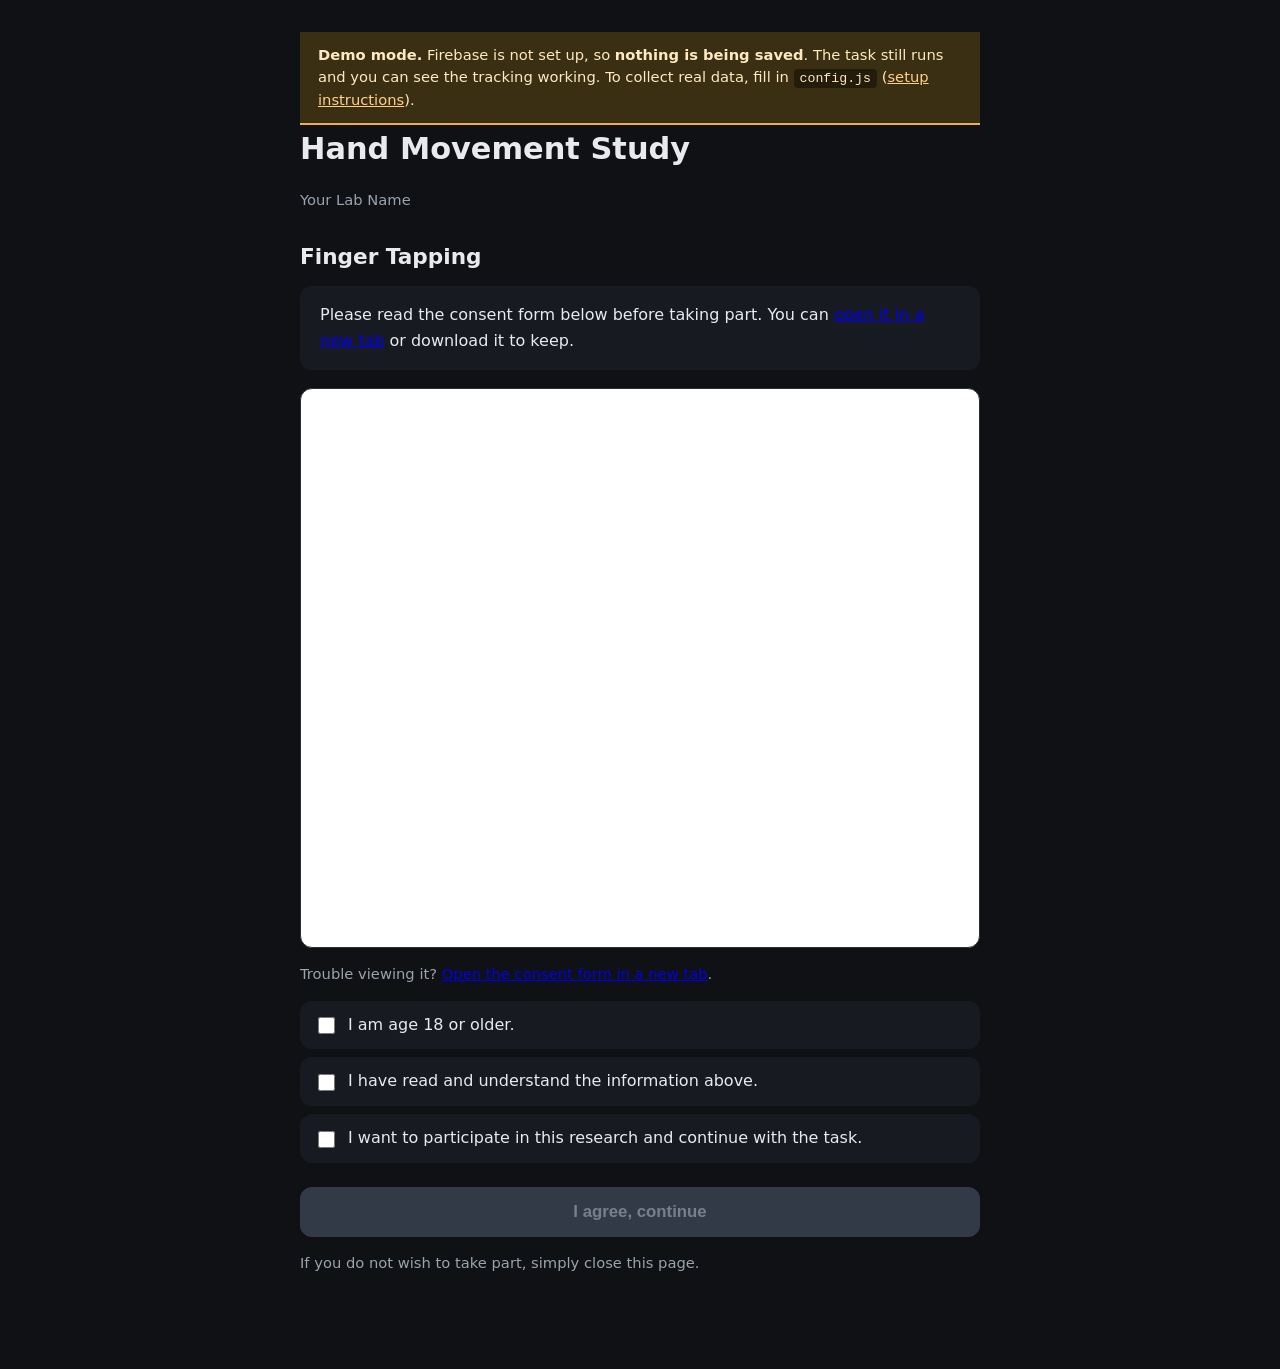
<file: index.html>
<!doctype html>
<html lang="en">
<head>
<meta charset="utf-8">
<meta name="viewport" content="width=device-width, initial-scale=1">
<title>Experiment</title>
<link rel="icon" href="data:image/svg+xml,%3Csvg xmlns=%27http://www.w3.org/2000/svg%27 viewBox=%270 0 100 100%27%3E%3Ctext y=%27.9em%27 font-size=%2790%27%3E%E2%9C%8B%3C/text%3E%3C/svg%3E">
<link rel="stylesheet" href="css/style.css">
</head>
<body>

<!-- The camera view. It lives here once and gets moved into whichever screen
     needs it, so the webcam is never restarted mid-study. -->
<div id="stage" hidden>
  <!-- Everything inside .mirror is flipped left-to-right so the participant
       sees themselves as they would in a mirror. Text is deliberately kept
       OUTSIDE this div, otherwise it would appear backwards. -->
  <div class="mirror">
    <canvas id="overlay"></canvas>
  </div>
  <div id="live-readout" class="readout"></div>
  <div id="trial-timer" class="timer"></div>
  <div id="countdown" class="countdown"></div>
</div>

<main>

  <!-- Shown only when config.js has no Firebase settings, so it is obvious that
       the task is running but nothing is being recorded. -->
  <div id="demo-banner" class="banner" hidden>
    <strong>Demo mode.</strong> Firebase is not set up, so <strong>nothing is being
    saved</strong>. The task still runs and you can see the tracking working. To
    collect real data, fill in <code>config.js</code>
    (<a href="docs/SETUP.md">setup instructions</a>).
  </div>

  <!-- Shown when MediaPipe could not get a GPU context and fell back to the
       CPU. Not an error: the task works, just at a lower frame rate. -->
  <div id="cpu-banner" class="banner subtle-banner" hidden>
    Your computer could not use its graphics card for tracking, so this is
    running on the CPU. It still works, but it may feel a little slower.
  </div>

  <!-- 1. Consent ------------------------------------------------------- -->
  <section id="screen-consent" class="screen visible">
    <h1 id="study-title">Study</h1>
    <p class="subtle" id="study-lab"></p>
    <h2 id="experiment-title"></h2>

    <div id="consent-intro" class="prose"></div>

    <!-- The consent document. The link below always works, even where the
         browser refuses to display a PDF inline (common on phones). -->
    <div id="consent-doc-wrap">
      <iframe id="consent-doc" title="Consent form"></iframe>
    </div>
    <p class="subtle">
      Trouble viewing it?
      <a id="consent-download" href="#" target="_blank" rel="noopener">
        Open the consent form in a new tab</a>.
    </p>

    <div id="consent-affirmations"></div>

    <button id="btn-consent" class="primary" disabled>
      I agree, continue
    </button>
    <p class="subtle">If you do not wish to take part, simply close this page.</p>
  </section>

  <!-- 2. Demographics --------------------------------------------------- -->
  <section id="screen-demographics" class="screen">
    <h2>A few questions before we start</h2>
    <p class="subtle">Questions marked <span class="req">*</span> are required.
       The rest are optional.</p>

    <div id="demographics-form"></div>

    <button id="btn-demographics" class="primary">Continue</button>
  </section>

  <!-- 3. Loading -------------------------------------------------------- -->
  <section id="screen-loading" class="screen">
    <div class="spinner"></div>
    <p id="loading-text">Loading…</p>
  </section>

  <!-- 4 -------------------------------------------------------------- -->
  <section id="screen-position" class="screen">
    <h2>Let's check your camera</h2>
    <p>Hold your hand up in front of the camera. When we can see it clearly,
       the button below will turn on.</p>
    <div id="position-stage-slot"></div>
    <p id="position-status" class="status">Looking for your hand…</p>
    <button id="btn-position-done" class="primary" disabled>Continue</button>
    <details class="help">
      <summary>Nothing is showing up?</summary>
      <ul>
        <li>Make sure the room is reasonably bright, and that the light is in
            front of you rather than behind you.</li>
        <li>Hold your hand about 40 to 60&nbsp;cm from the camera.</li>
        <li>Plain background helps. Move away from busy patterns.</li>
      </ul>
    </details>
  </section>

  <!-- 5 -------------------------------------------------------------- -->
  <section id="screen-instructions" class="screen">
    <h2>Instructions</h2>
    <div id="instructions-text" class="prose"></div>
    <button id="btn-start" class="primary">I'm ready, start</button>
  </section>

  <!-- 6 -------------------------------------------------------------- -->
  <section id="screen-trial" class="screen">
    <div class="progress">
      <span id="progress-label"></span>
      <div class="progress-bar"><div id="progress-bar-fill"></div></div>
    </div>
    <p id="trial-prompt" class="prompt"></p>
    <div id="trial-stage-slot"></div>
  </section>

  <!-- 7 -------------------------------------------------------------- -->
  <section id="screen-rest" class="screen">
    <h2>Nice work</h2>
    <p>Take a short break. Shake out your hand if you'd like.</p>
    <p class="subtle" id="rest-progress"></p>
    <button id="btn-next-trial" class="primary">Start the next one</button>
  </section>

  <!-- 8 -------------------------------------------------------------- -->
  <section id="screen-saving" class="screen">
    <div class="spinner"></div>
    <p id="saving-text">Saving…</p>
    <p class="subtle">Please don't close this page.</p>
  </section>

  <!-- 9 -------------------------------------------------------------- -->
  <section id="screen-done" class="screen">
    <h2>All done. Thank you!</h2>

    <div id="done-results"></div>

    <p id="done-saved-line">Your responses have been saved.<br>
       <span class="subtle">Session ID: <code id="done-session-id"></code></span></p>

    <div id="done-demo" hidden>
      <p><strong>Nothing was saved.</strong> This is a demo and no Firebase project is
         connected.</p>
      <button id="btn-download-demo" class="primary">Download my data as JSON</button>
      <p class="subtle">The file matches what <code>analysis/fetch_data.py</code>
         produces, so you can drop it into <code>data/raw/</code> and run
         <code>python analysis/compute_metrics.py</code> on it right away.</p>
    </div>

    <p id="done-redirect-note" class="subtle"></p>
  </section>

  <!-- 10 -------------------------------------------------------------- -->
  <section id="screen-error" class="screen">
    <h2 class="bad">Something went wrong</h2>
    <p id="error-message"></p>
    <p class="subtle" id="error-detail"></p>
    <p class="subtle">If this keeps happening, please contact the research team.</p>
  </section>

</main>

<script type="module">
  import { main } from "./js/core/experiment.js";
  main();
</script>
</body>
</html>
</file>
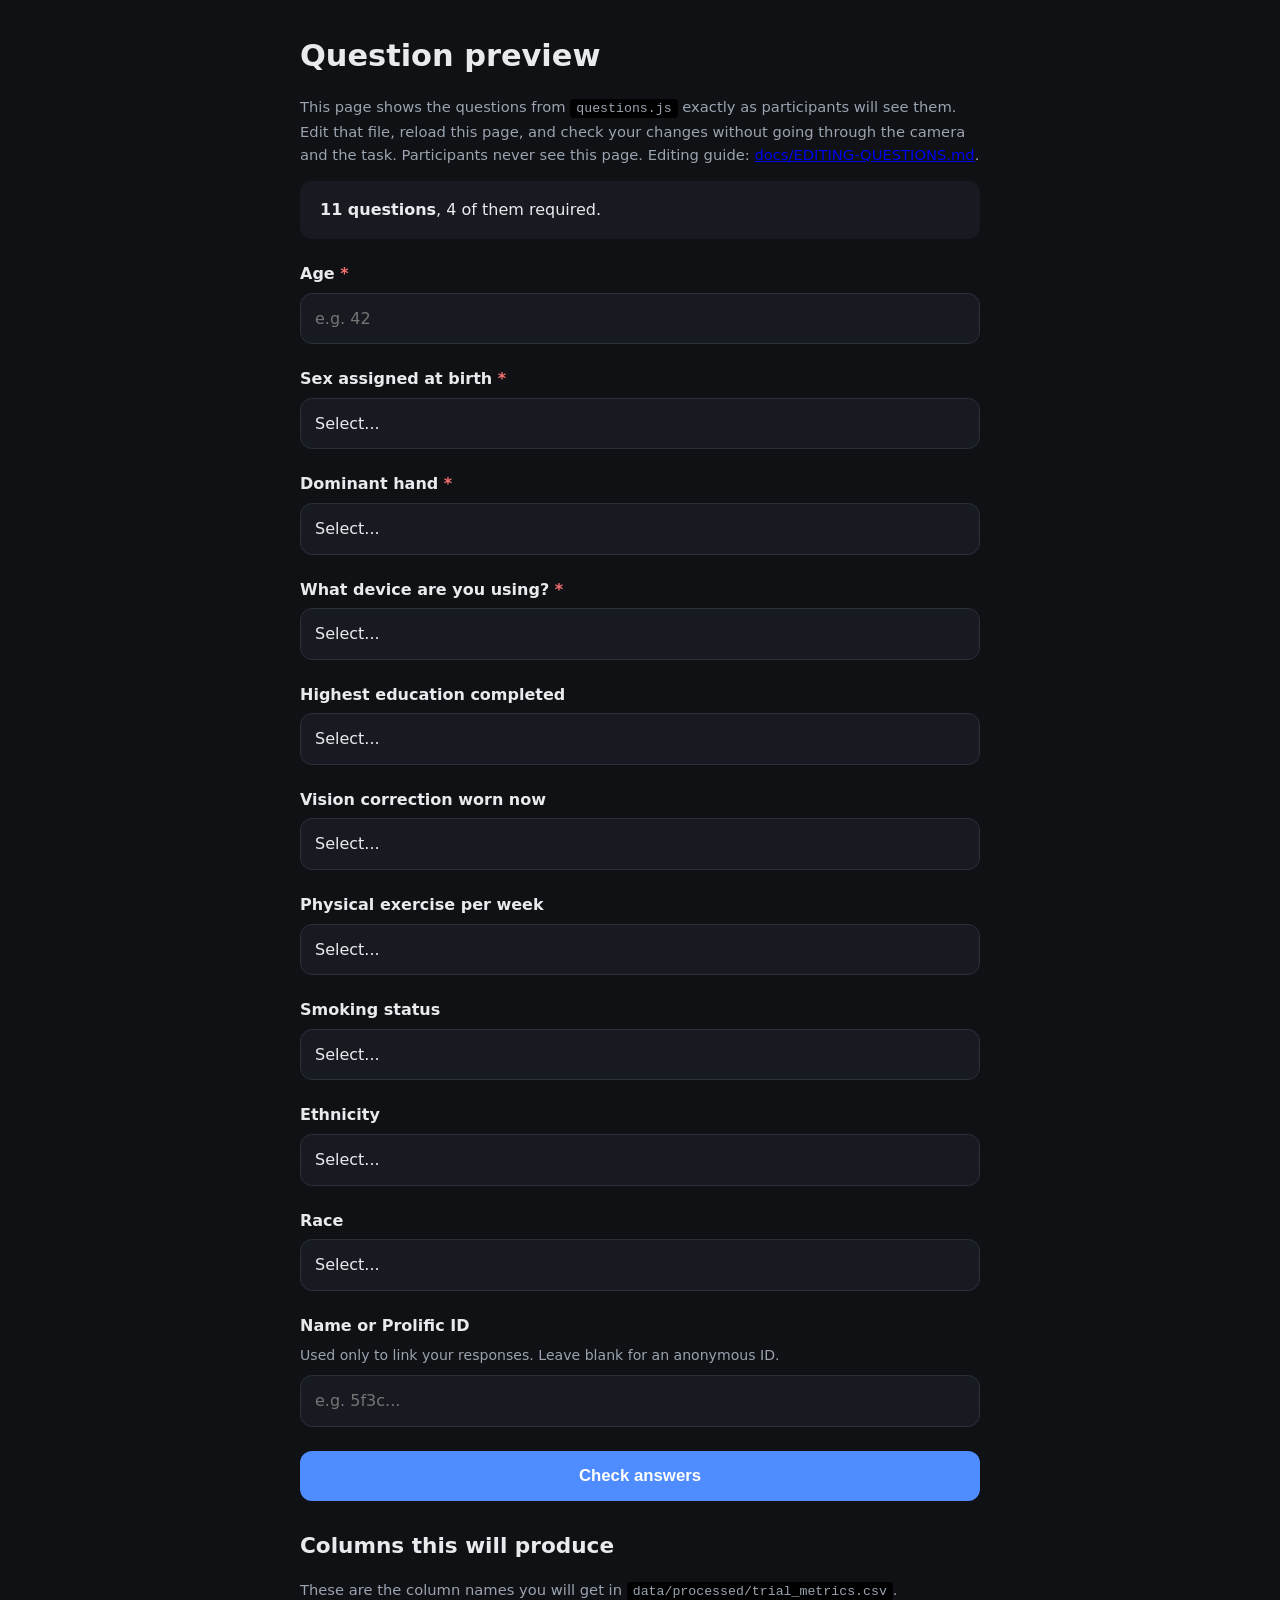
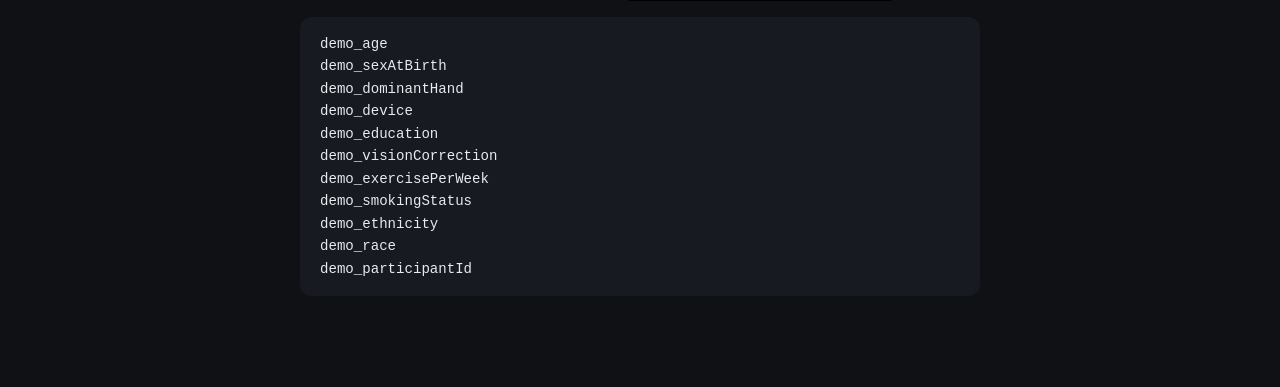
<file: preview.html>
<!doctype html>
<html lang="en">
<head>
<meta charset="utf-8">
<meta name="viewport" content="width=device-width, initial-scale=1">
<title>Question preview</title>
<link rel="icon" href="data:image/svg+xml,%3Csvg xmlns=%27http://www.w3.org/2000/svg%27 viewBox=%270 0 100 100%27%3E%3Ctext y=%27.9em%27 font-size=%2790%27%3E%E2%9C%8B%3C/text%3E%3C/svg%3E">
<link rel="stylesheet" href="css/style.css">
</head>
<body>
<main>
  <h1>Question preview</h1>
  <p class="subtle">
    This page shows the questions from <code>questions.js</code> exactly as
    participants will see them. Edit that file, reload this page, and check your
    changes without going through the camera and the task. Participants never
    see this page. Editing guide:
    <a href="docs/EDITING-QUESTIONS.md">docs/EDITING-QUESTIONS.md</a>.
  </p>

  <div id="count" class="prose"></div>

  <div id="demographics-form"></div>

  <button id="btn-check" class="primary">Check answers</button>

  <div id="result"></div>

  <h2>Columns this will produce</h2>
  <p class="subtle">These are the column names you will get in
     <code>data/processed/trial_metrics.csv</code>.</p>
  <div id="columns"></div>
</main>

<script type="module">
import { DEMOGRAPHIC_QUESTIONS as QS } from "./questions.js";
import { renderForm, readForm, focusField } from "./js/core/form.js";

const form = document.getElementById("demographics-form");

if (!QS.length) {
  document.getElementById("count").innerHTML =
    "<p><strong>There are no questions.</strong> Participants will go straight " +
    "from the consent form to the task. Add entries to " +
    "<code>DEMOGRAPHIC_QUESTIONS</code> in <code>questions.js</code> to change that.</p>";
} else {
  const required = QS.filter(q => q.required).length;
  document.getElementById("count").innerHTML =
    `<p><strong>${QS.length} question${QS.length === 1 ? "" : "s"}</strong>, ` +
    `${required} of them required.</p>`;
  renderForm(form, QS);
}

/* Warn about the mistakes that are easy to make by hand. */
const problems = [];
const seen = new Set();
for (const q of QS) {
  if (!q.id) problems.push("A question has no id.");
  else if (seen.has(q.id)) problems.push(`Two questions share the id "${q.id}". Ids must be unique.`);
  else seen.add(q.id);
  if (!q.label) problems.push(`Question "${q.id}" has no label.`);
  if (["select","radio","checkboxes"].includes(q.type) && !q.options?.length)
    problems.push(`Question "${q.id}" is a ${q.type} but has no options list.`);
  if (q.id && /\s/.test(q.id))
    problems.push(`Id "${q.id}" contains a space. Use one word, like ${q.id.replace(/\s+/g,"")}.`);
}
if (problems.length) {
  const box = document.createElement("div");
  box.className = "banner";
  box.innerHTML = "<strong>Problems found in questions.js</strong><ul>" +
    problems.map(p => `<li>${p}</li>`).join("") + "</ul>";
  document.querySelector("main").prepend(box);
}

document.getElementById("btn-check").addEventListener("click", () => {
  const { ok, values, firstError } = readForm(form, QS);
  const out = document.getElementById("result");
  if (!ok) {
    out.innerHTML = `<p class="bad">Some required questions are not answered.
      A participant would not be able to continue.</p>`;
    focusField(form, firstError);
    return;
  }
  out.innerHTML = `<p class="good">All required questions answered. This is what
    would be saved for this participant:</p>
    <pre class="prose">${JSON.stringify(values, null, 2)
      .replace(/[&<>]/g, c => ({ "&":"&amp;","<":"&lt;",">":"&gt;" }[c]))}</pre>`;
});

document.getElementById("columns").innerHTML = QS.length
  ? `<pre class="prose">${QS.map(q => "demo_" + q.id).join("\n")}</pre>`
  : "<p class='subtle'>None.</p>";
</script>
</body>
</html>
</file>
<file: css/style.css>
/* style.css, deliberately plain. Change the colors at the top and the whole
 * study restyles. Nothing here affects your data. */

:root {
  --bg: #0f1115;
  --panel: #171a21;
  --text: #e8eaed;
  --subtle: #9aa3af;
  --accent: #4f8cff;
  --good: #4ade80;
  --bad: #f87171;
  --radius: 12px;
  --maxw: 720px;
}

* { box-sizing: border-box; }

body {
  margin: 0;
  background: var(--bg);
  color: var(--text);
  font: 16px/1.6 system-ui, -apple-system, "Segoe UI", Roboto, sans-serif;
  -webkit-font-smoothing: antialiased;
}

main {
  max-width: var(--maxw);
  margin: 0 auto;
  padding: 32px 20px 80px;
}

h1 { font-size: 1.9rem; margin: 0 0 4px; }
h2 { font-size: 1.35rem; margin: 28px 0 12px; }
code { background: #000; padding: 2px 6px; border-radius: 4px; font-size: .9em; }
.subtle { color: var(--subtle); font-size: .92rem; }
.good { color: var(--good); }
.bad  { color: var(--bad); }

/* ---- screens: exactly one is visible at a time ------------------------- */
.screen { display: none; }
.screen.visible { display: block; animation: fade .18s ease-out; }
@keyframes fade { from { opacity: 0; transform: translateY(4px); } to { opacity: 1; } }

.prose { background: var(--panel); padding: 16px 20px; border-radius: var(--radius); }
.prose p:first-child { margin-top: 0; }
.prose p:last-child  { margin-bottom: 0; }

/* ---- controls ---------------------------------------------------------- */
button.primary {
  display: block;
  width: 100%;
  margin-top: 24px;
  padding: 15px 20px;
  font-size: 1.05rem;
  font-weight: 600;
  color: #fff;
  background: var(--accent);
  border: 0;
  border-radius: var(--radius);
  cursor: pointer;
}
button.primary:hover:not(:disabled) { filter: brightness(1.12); }
button.primary:disabled { background: #333a47; color: #777f8c; cursor: not-allowed; }

.field { margin-top: 20px; }
.field label { display: block; font-size: .9rem; color: var(--subtle); margin-bottom: 6px; }
.field input {
  width: 100%; padding: 12px 14px; font-size: 1rem;
  background: var(--panel); color: var(--text);
  border: 1px solid #2a2f3a; border-radius: var(--radius);
}

/* ---- the camera view --------------------------------------------------- */
#stage {
  position: relative;
  width: 100%;
  max-width: var(--maxw);
  aspect-ratio: 4 / 3;
  margin: 16px 0;
  background: #000;
  border-radius: var(--radius);
  overflow: hidden;
}

/* Flipped so the participant sees a mirror image, which is what people
   expect from a webcam. Text is kept outside this element on purpose. */
#stage .mirror { position: absolute; inset: 0; transform: scaleX(-1); }
#stage video, #stage canvas {
  position: absolute; inset: 0;
  width: 100%; height: 100%;
  object-fit: cover;
}

.readout {
  position: absolute; top: 14px; left: 18px;
  display: flex; align-items: baseline; gap: 8px;
  text-shadow: 0 2px 10px rgba(0,0,0,.85);
  pointer-events: none;
}
.readout .big  { font-size: 3.4rem; font-weight: 700; line-height: 1; }
.readout .unit { font-size: 1rem; color: var(--subtle); }

.timer {
  position: absolute; top: 14px; right: 18px;
  font-size: 1.4rem; font-weight: 600;
  text-shadow: 0 2px 10px rgba(0,0,0,.85);
  pointer-events: none;
}

.countdown {
  position: absolute; inset: 0;
  display: none; align-items: center; justify-content: center;
  font-size: 7rem; font-weight: 800;
  background: rgba(0,0,0,.45);
  pointer-events: none;
}
.countdown.visible { display: flex; }
.countdown.pulse { animation: pop .5s ease-out; }
@keyframes pop { from { transform: scale(1.6); opacity: .2; } to { transform: scale(1); opacity: 1; } }

/* ---- progress ---------------------------------------------------------- */
.progress { font-size: .9rem; color: var(--subtle); }
.progress-bar { height: 6px; background: var(--panel); border-radius: 3px; margin-top: 6px; overflow: hidden; }
#progress-bar-fill { height: 100%; width: 0; background: var(--accent); transition: width .3s; }
.prompt { font-size: 1.15rem; margin: 14px 0 0; }

/* ---- status lines ------------------------------------------------------ */
.status { font-weight: 600; }
.status.good { color: var(--good); }
.status.bad  { color: var(--bad); }

.help { margin-top: 20px; color: var(--subtle); }
.help summary { cursor: pointer; }

/* ---- spinner ----------------------------------------------------------- */
.spinner {
  width: 34px; height: 34px; margin: 40px auto 20px;
  border: 3px solid #2a2f3a; border-top-color: var(--accent);
  border-radius: 50%; animation: spin .8s linear infinite;
}
@keyframes spin { to { transform: rotate(360deg); } }

/* ---- check.html -------------------------------------------------------- */
.check {
  display: flex; gap: 14px; align-items: flex-start;
  background: var(--panel); padding: 14px 16px;
  border-radius: var(--radius); margin-bottom: 10px;
  border-left: 4px solid #2a2f3a;
}
.check.pass { border-left-color: var(--good); }
.check.fail { border-left-color: var(--bad); }
.check.busy { border-left-color: var(--accent); }
.check .icon { font-size: 1.2rem; line-height: 1.5; width: 1.4em; flex: none; }
.check .body { flex: 1; min-width: 0; }
.check .name { font-weight: 600; }
.check .detail { color: var(--subtle); font-size: .9rem; margin-top: 4px; white-space: pre-wrap; }
.check .detail a { color: var(--accent); }

/* ---- demo-mode banner -------------------------------------------------- */
.banner {
  max-width: var(--maxw);
  margin: 0 auto;
  padding: 12px 18px;
  background: #3a2f12;
  border-bottom: 2px solid #f0ad4e;
  color: #ffe9c2;
  font-size: .92rem;
  line-height: 1.5;
}
.banner a { color: #ffd08a; }
.banner code { background: rgba(0,0,0,.4); }

/* ---- results table on the final screen --------------------------------- */
table.results {
  width: 100%;
  margin: 18px 0 8px;
  border-collapse: collapse;
  background: var(--panel);
  border-radius: var(--radius);
  overflow: hidden;
}
table.results th, table.results td {
  padding: 10px 14px;
  text-align: left;
  border-bottom: 1px solid #232833;
}
table.results tr:first-child th {
  font-size: .78rem;
  text-transform: uppercase;
  letter-spacing: .06em;
  color: var(--subtle);
  font-weight: 600;
}
table.results tr:last-child th, table.results tr:last-child td { border-bottom: 0; }
table.results td { font-variant-numeric: tabular-nums; }

.banner.subtle-banner {
  background: #1b2230;
  border-bottom-color: #4f8cff;
  color: #c8d4e8;
}

/* ---- consent form ------------------------------------------------------ */
#consent-doc-wrap {
  margin: 18px 0 8px;
  border: 1px solid #2a2f3a;
  border-radius: var(--radius);
  overflow: hidden;
  background: #fff;
}
#consent-doc {
  display: block;
  width: 100%;
  height: 62vh;
  min-height: 380px;
  border: 0;
}

.q-choice {
  display: flex;
  gap: 10px;
  align-items: flex-start;
  padding: 8px 0;
  cursor: pointer;
  line-height: 1.5;
}
.q-choice input { margin-top: .35em; flex: none; width: 17px; height: 17px; accent-color: var(--accent); }

.affirm {
  padding: 12px 14px;
  margin-top: 8px;
  background: var(--panel);
  border-radius: var(--radius);
}

/* ---- generated questions ----------------------------------------------- */
.q { margin-top: 22px; }
.q > label { display: block; font-weight: 600; margin-bottom: 6px; }
.q .req { color: var(--bad); }
.q-help { margin: 0 0 8px; color: var(--subtle); font-size: .88rem; }

.q input[type="text"],
.q input[type="number"],
.q select,
.q textarea {
  width: 100%;
  padding: 12px 14px;
  font: inherit;
  color: var(--text);
  background: var(--panel);
  border: 1px solid #2a2f3a;
  border-radius: var(--radius);
}
.q select { appearance: none; cursor: pointer; }
.q textarea { resize: vertical; }
.q input:focus, .q select:focus, .q textarea:focus {
  outline: 2px solid var(--accent);
  outline-offset: 1px;
}

.q-group { background: var(--panel); border-radius: var(--radius); padding: 6px 14px; }

.q-error { margin: 6px 0 0; color: var(--bad); font-size: .88rem; }
.bad-field input, .bad-field select, .bad-field textarea, .bad-field .q-group {
  border-color: var(--bad);
}

/* ---- preview.html ------------------------------------------------------ */
pre.prose { white-space: pre-wrap; word-break: break-word; font-size: .88rem; margin: 12px 0; }
.banner ul { margin: 8px 0 0; padding-left: 20px; }
</file>
